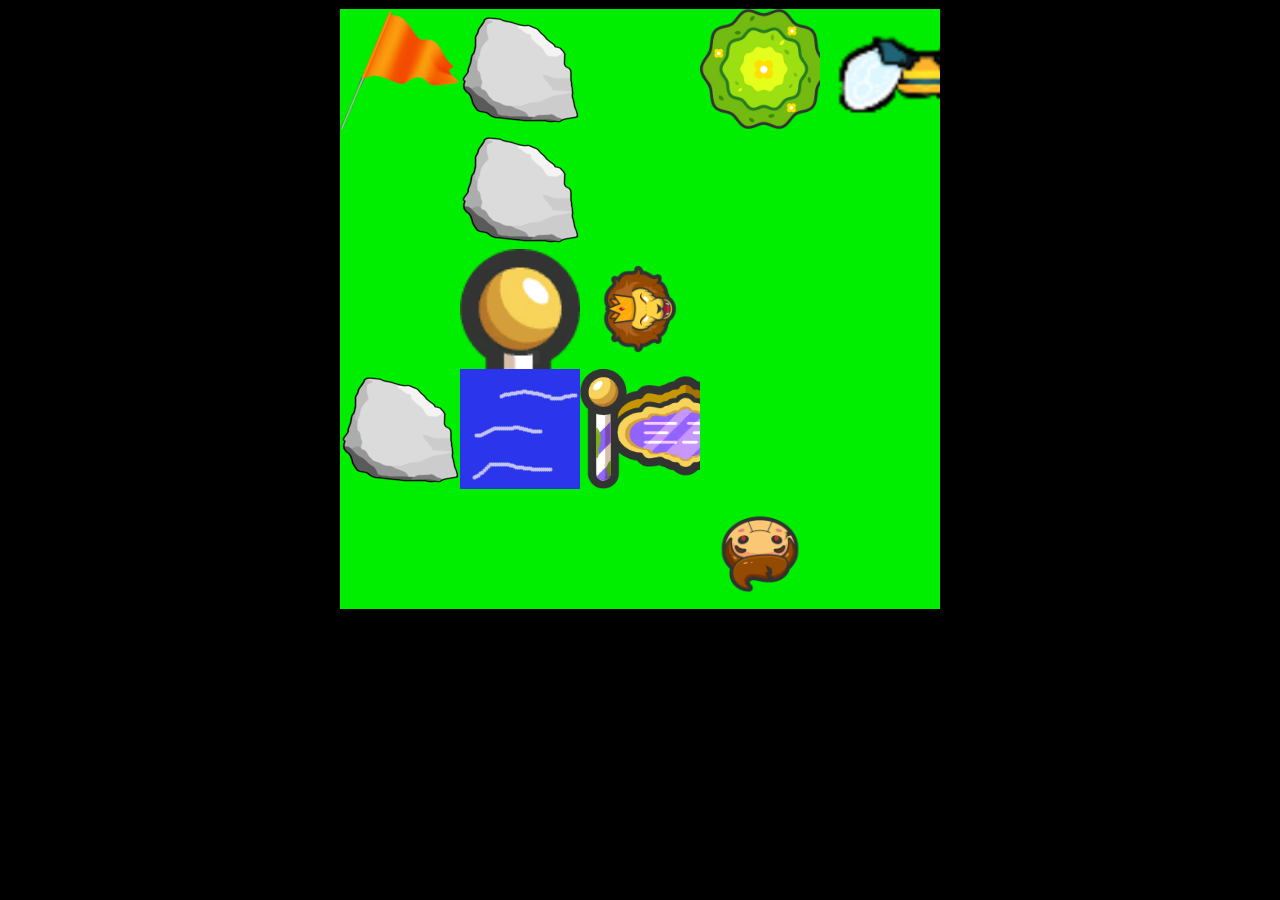
<file: Adventure/index.html>
<!DOCTYPE html>
  <html lang="en">
  <head>
    <meta charset="utf-8">
    <title>Albert and Simon's Adventure</title>
    
    <!-- include an external style sheet -->
    <link rel="stylesheet" href="AS.css">  
    
   
    
  </head>
  
  <body>
    <div id="gameBoard"> 
		<div></div>
		<div></div>
		<div></div>
		<div></div>
		<div></div>
		
		<div></div>
		<div></div>
		<div></div>
		<div></div>
		<div></div>
		
		<div></div>
		<div></div>
		<div></div>
		<div></div>
		<div></div>
		
		<div></div>
		<div></div>
		<div></div>
		<div></div>
		<div></div>
		
		<div></div>
		<div></div>
		<div></div>
		<div></div>
		<div></div>
		
		
	</div>
	
	<div class="message" id = "lose">You Lose</div>
	<div class="message" id = "levelup">Next Level...</div>
	
	<script src="AS.js"></script>
  </body>
  
</html>
</file>
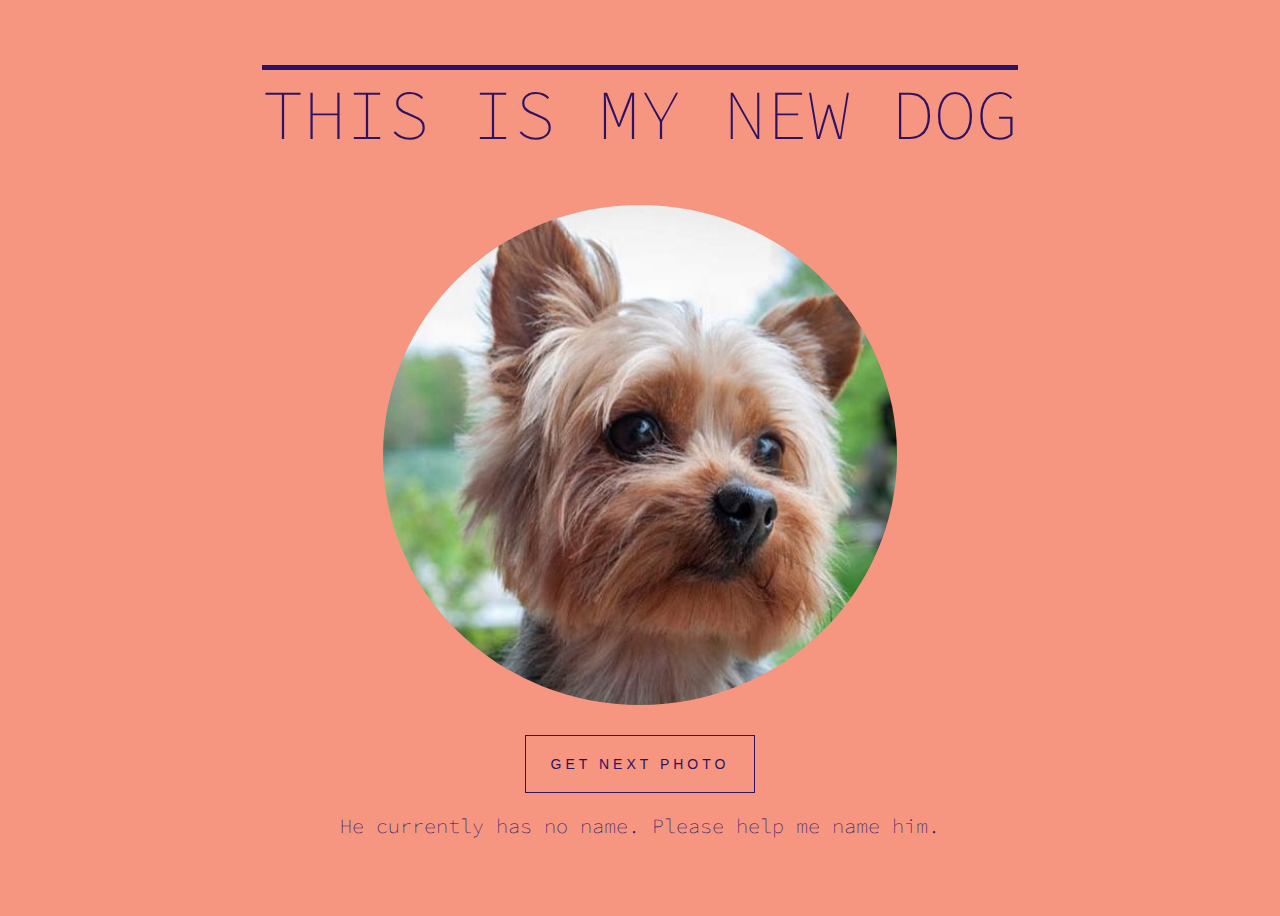
<file: Excersise 1/index.html>
<!DOCTYPE html>
<html lang="en">
<head>
	<title>I love dogs</title>
	<link rel="stylesheet" type="text/css" href="app.css"> 
</head>
<body>
	<section id="container">
		<h1>This is my new dog</h1>

		<img src="imgs/dog.jpg" alt= dog>


		<button> Get Next Photo </button> 
		<p>He currently has no name. Please help me name him.<p>
	</section>
	<script type="text/javascript" src="app.js"></script>
</body>
</html>
</file>
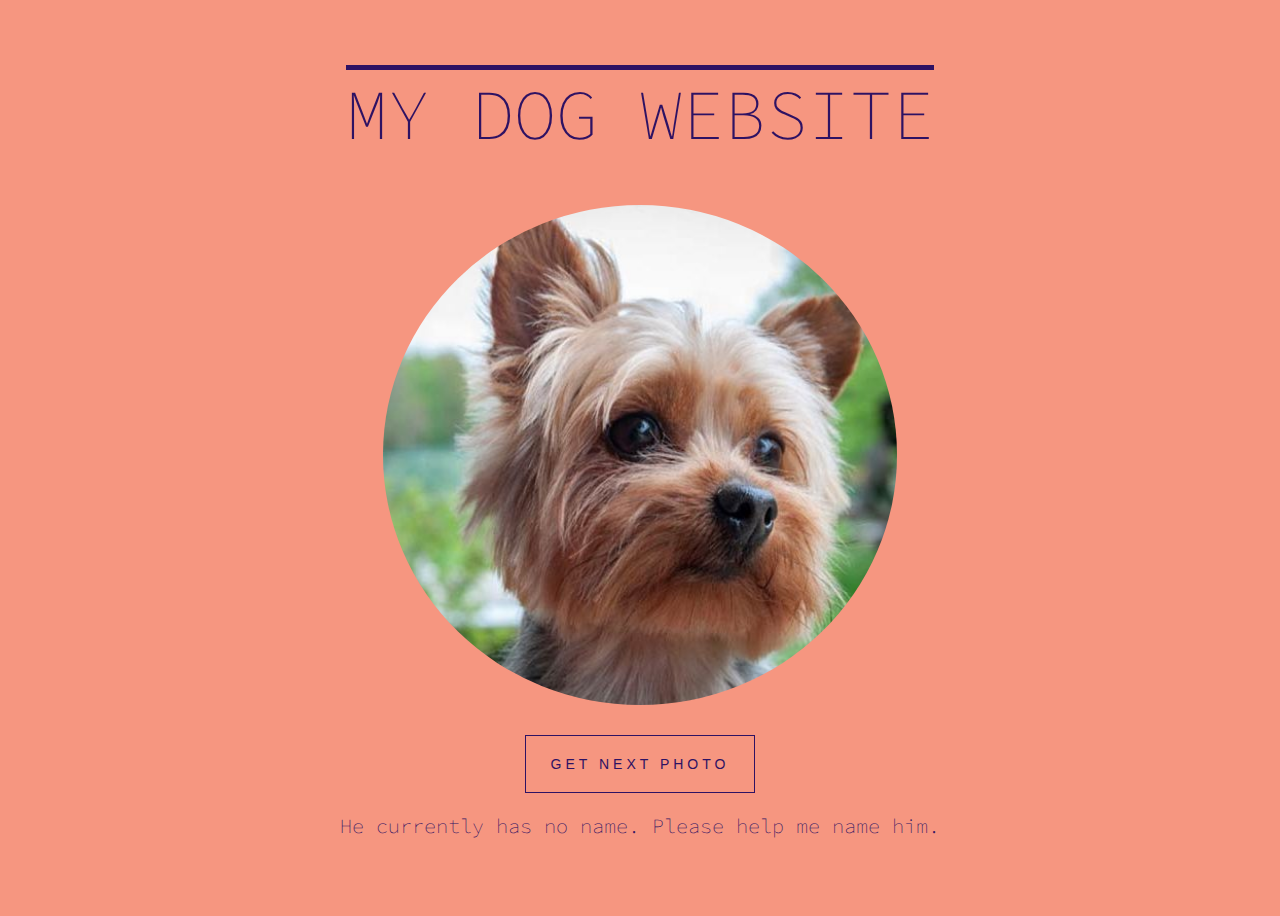
<file: exercise1/index.html>
<!DOCTYPE html>
<html lang="en">
<head>
	<title>Dog Website</title>
	<link rel="stylesheet" type="text/css" href="app.css"> 
</head>
<body>
	<section id="container">
		<h1>My Dog Website</h1>

		<img src="imgs/dog.jpg" alt= dog>


		<button> Get Next Photo </button> 
		<p>He currently has no name. Please help me name him.<p>
	</section>
	<script type="text/javascript" src="app.js"></script>
</body>
</html>
</file>
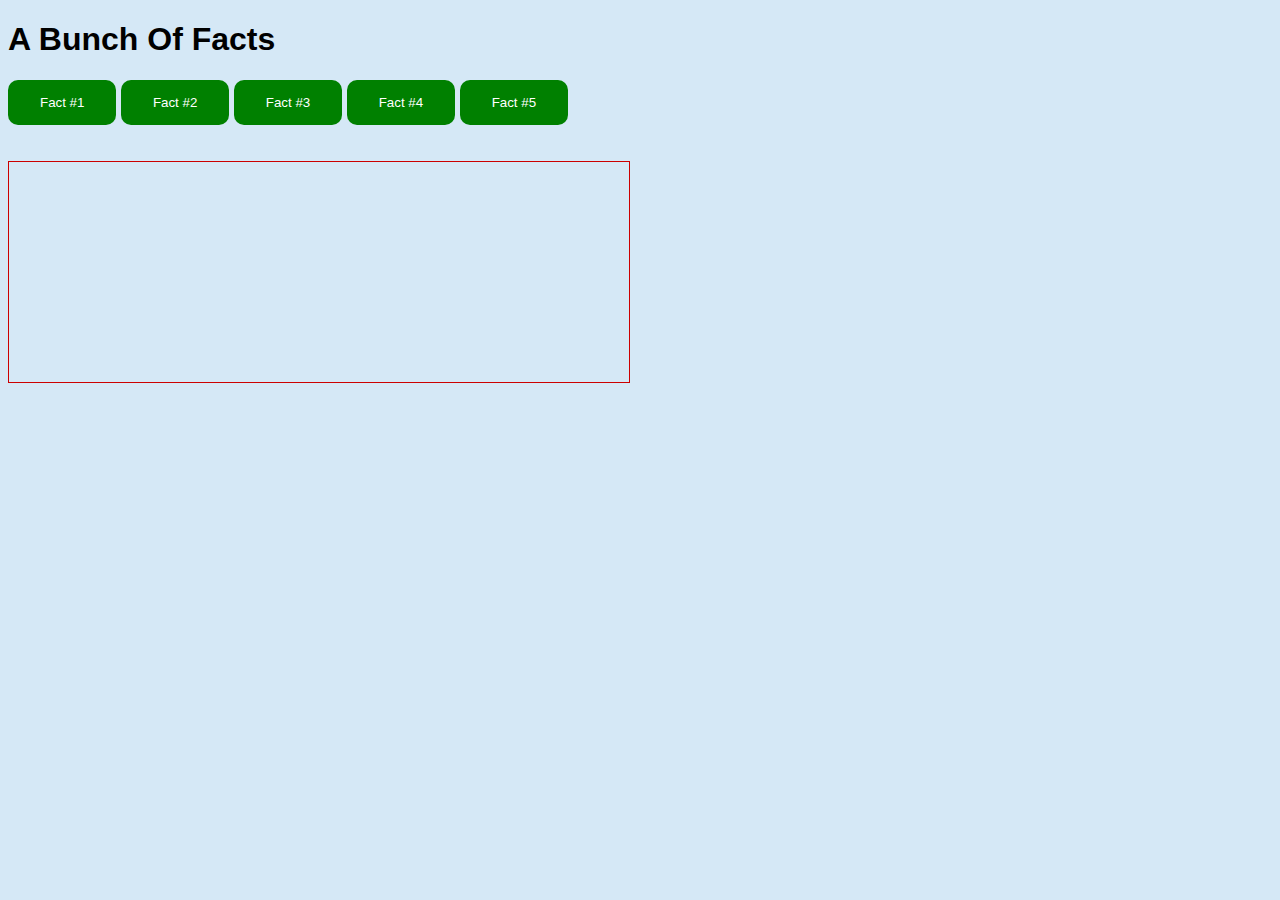
<file: Exercise6/index.html>
<!DOCTYPE html>
  <html lang="en">
  <head>
    <meta charset="utf-8">
    <title>Facts Website</title>
    
    <!-- include an external style sheet -->
    <link rel="stylesheet" href="style.css">  
    
    <!-- include an external JavaScript file -->
    <script src="jssampler.js"></script>
  </head>
  
  <body>
    
    <h1>A Bunch Of Facts</h1>
	
	<button class="button" type="button" onclick="changeDisplay('The scientific term for brain freeze is “sphenopalatine ganglioneuralgia”.')">Fact #1</button>
	<button class="button" type="button" onclick="changeDisplay('The only letter that doesn’t appear on the periodic table is J.')">Fact #2</button>
	<button class="button" type="button" onclick="changeDisplay('In 2006, a Coca-Cola employee offered to sell Coca-Cola secrets to Pepsi. Pepsi responded by notifying Coca-Cola.')">Fact #3</button>
	<button class="button" type="button" onclick="changeDisplay('There were two AI chatbots created by Facebook to talk to each other, but they were shut down after they started communicating in a language they made for themselves.')">Fact #4</button>
	<button class="button" type="button" onclick="changeDisplay('A single strand of Spaghetti is called a Spaghetto')">Fact #5</button>
	<br><br><br>
	
	<div id="output"></div>
  </body>
  
</html>
</file>
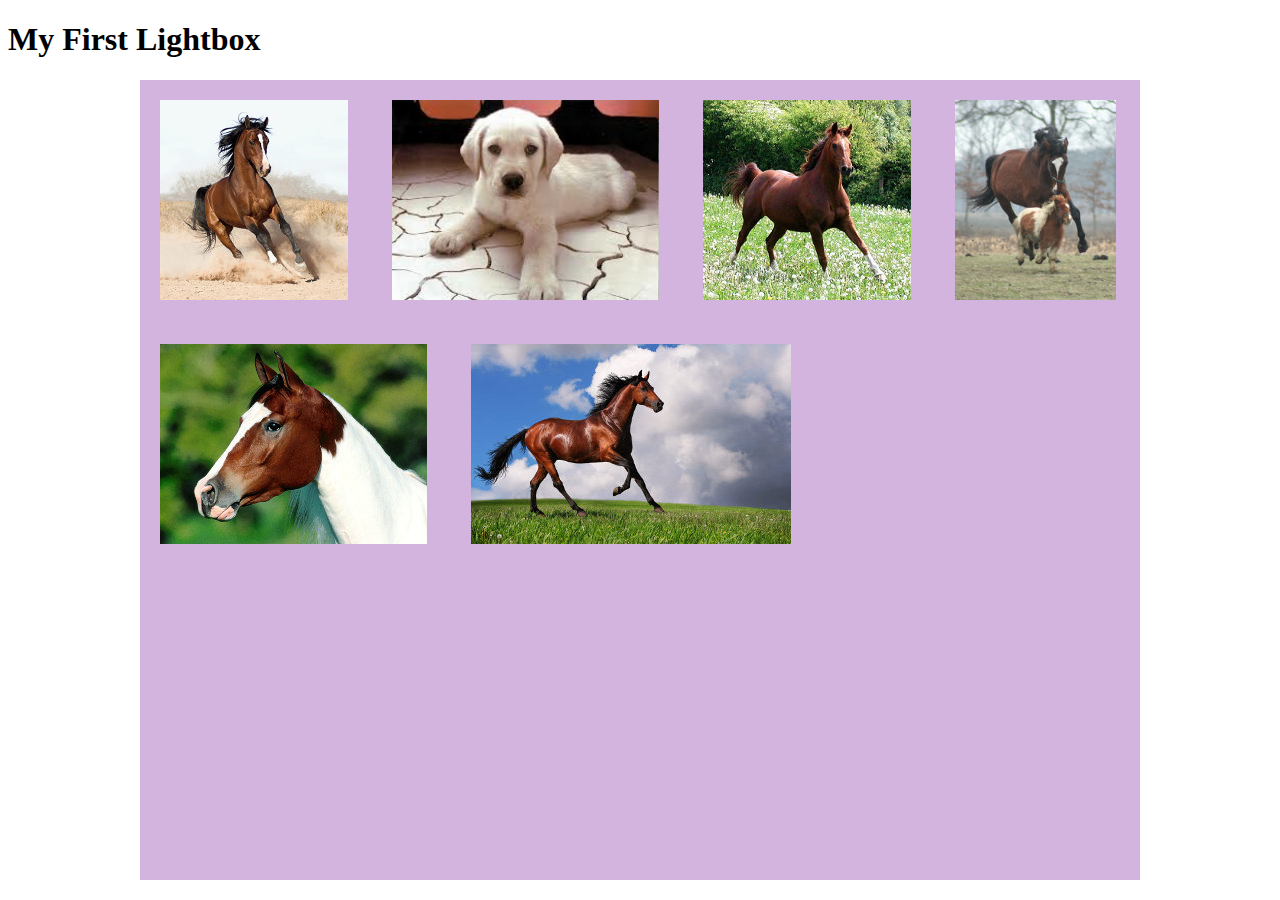
<file: Exercise7/index.html>
<!DOCTYPE html>
<html lang="en">
  <head>
    <meta charset="utf-8">
    <title>Lightbox Exercise</title>
    <link rel="stylesheet" href="lightbox.css">
    <script src="lightbox.js"></script>
  </head>
  <body>
    <!-- page content -->
    <h1>My First Lightbox</h1>
	
	<div id="main">
	<img class="thumb" src="images/arabian-thumb.jpg"
	alt = "Bay arabian cantering"
	onclick="displayLightBox('arabian.jpg','Bay arabian cantering')">
	
	
		<img class="thumb" src="images/dog-thumb.jpg" alt = "Yellow Dog Puppy"
				onclick="displayLightBox('dog.jpg','Yellow Dog Puppy')">
				
				<img class="horse" src="images/horse-thumb.jpg" alt = "Brown Horse"
				onclick="displayLightBox('horse.jpg','Brown Horse')">
				
				<img class="horse" src="images/horseandpony-thumb.jpg" alt = "Horse and Pony"
				onclick="displayLightBox('horseandpony.jpg','Horse and Pony')">
				
				<img class="horse" src="images/pinto-thumb.jpg" alt = "Brown and White Horse"
				onclick="displayLightBox('pinto.jpg','Brown and White Horse')">
				
				<img class="horse" src="images/tb-thumb.jpg" alt = "Brown Horse"
				onclick="displayLightBox('tb.jpg','Brown Horse')">

	</div>
	
	
	
	
	<div id= "lightbox" class="hidden"></div>
	
	<div id="positionBigImage">
	
	<div id="boundaryBigImage" class="hidden">
		<img id="x" src="images/x.png" alt ="close" onclick="displayLightBox('','')">
		<img id="bigImage" src="images/arabian.jpg" alt="Bay arabian cantering">
	</div>
	
	</div>
	

 
 </body>
</html>
</file>
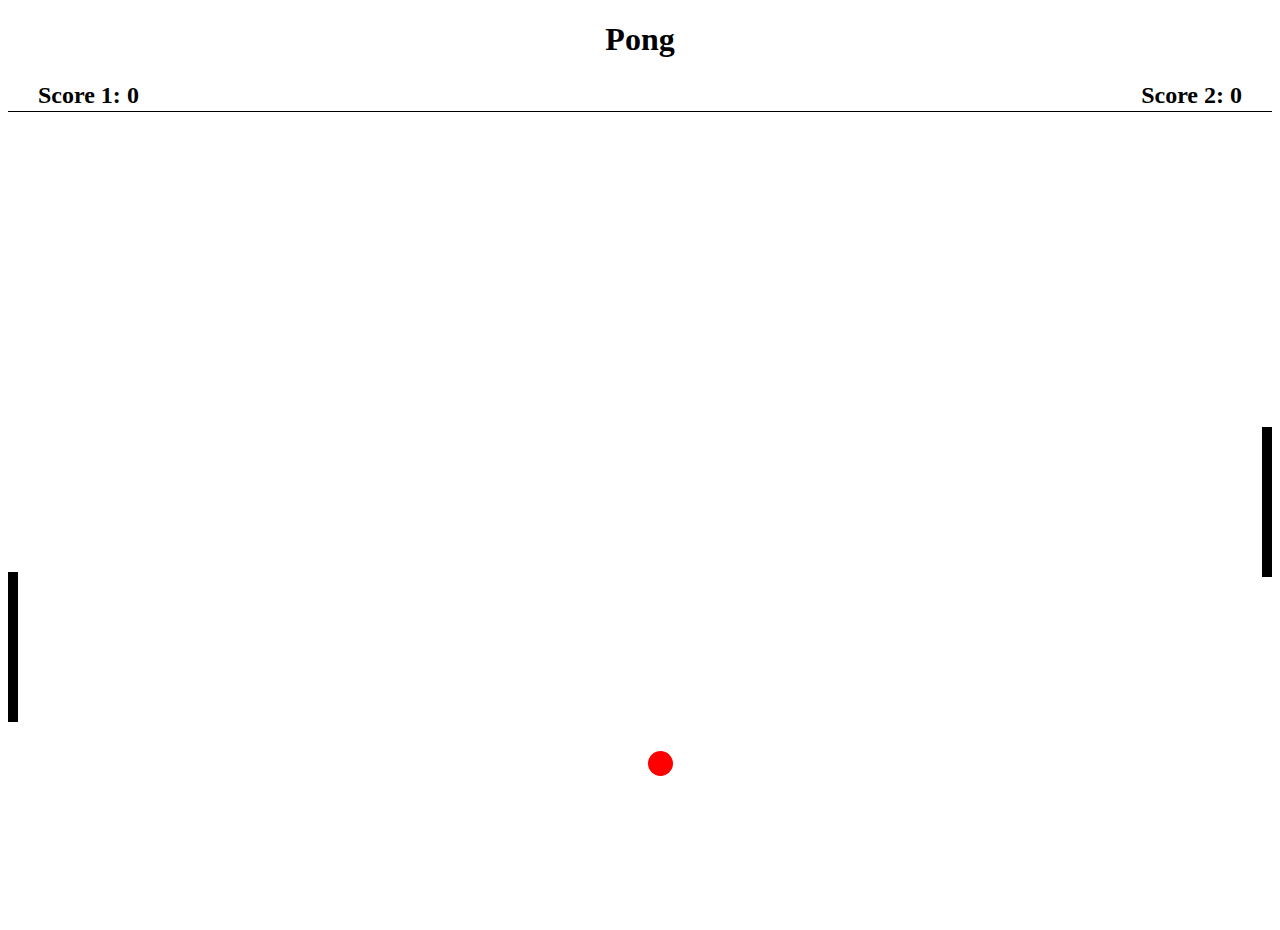
<file: Pong/index.html>
<!DOCTYPE html>
  <html lang="en">
  <head>
    <meta charset="utf-8">
    <title>Pong</title>
    
    <!-- include an external style sheet -->
    <link rel="stylesheet" href="pong.css">  
    

  </head>
  
  <body>
    
	<div id = "header">
	<h1 id = "title">Pong</h1>
	<h2 id = "left">Score 1: <span id "score1">0</span></h2>
	<h2 id = "right">Score 2: <span id "score2">0</span></h2>
	</div>
	
	<div id = "gameBoard">
	<div id="paddle1" class="paddle"">
	</div>
	
	<div id="ball">
	</div>
	
	<div id="paddle2" class="paddle">
	</div>

	</div>
	
	
	
	
	
	
	
	
	
	<!-- include an external JavaScript file -->
    <script src="pong.js"></script>
  </body>
  
</html>
</file>
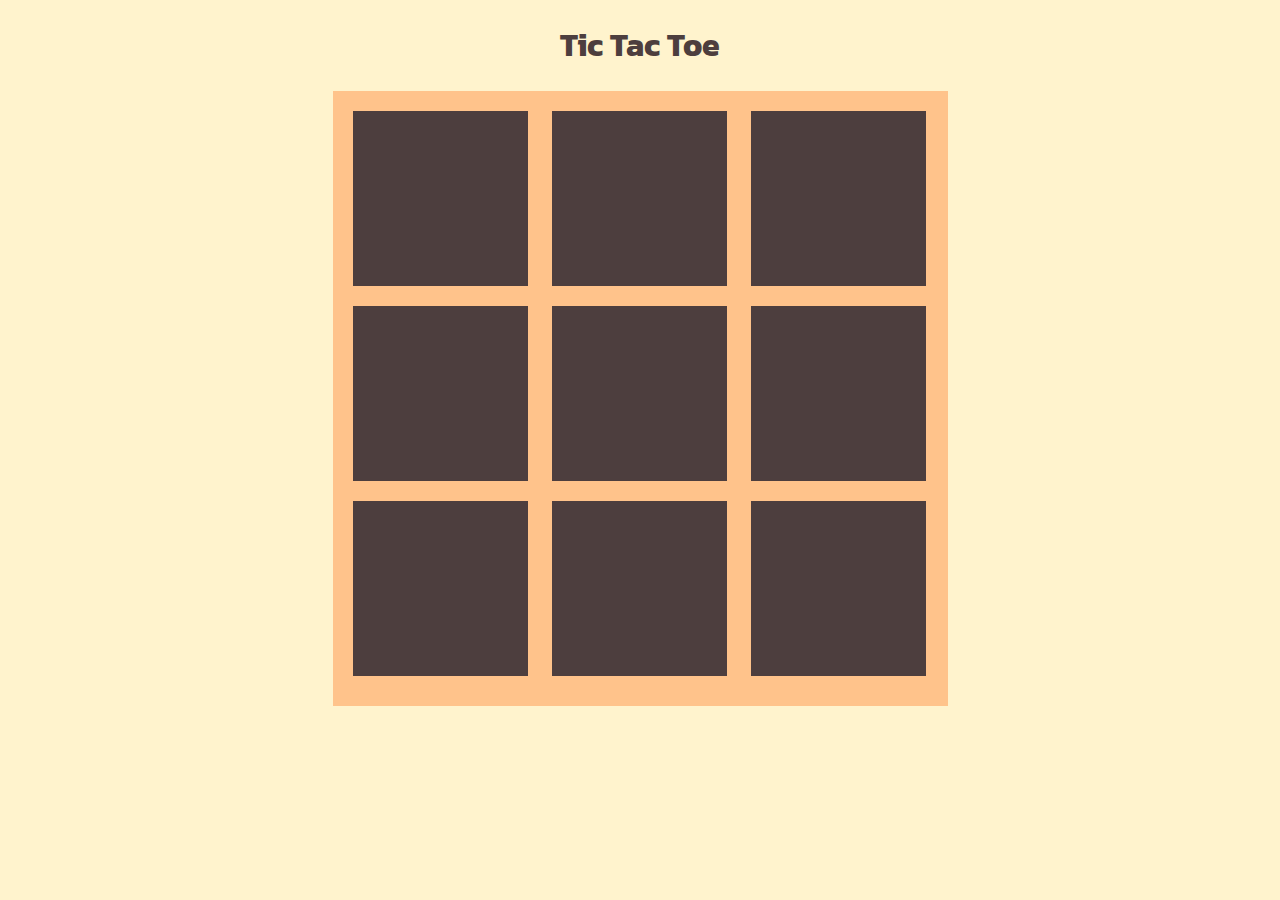
<file: TicTacToe/index.html>
<!DOCTYPE html>
  <html lang="en">
  <head>
    <meta charset="utf-8">
    <title>Tic Tac Toe</title>
    
    <!-- include an external style sheet -->
    <link rel="stylesheet" href="tictactoe.css">  
    
    <!-- include an external JavaScript file -->
    <script src="tictactoe.js"></script>
  </head>
  
  <body>
    
	<h1 class= "titletext">Tic Tac Toe</h1>
    <div id ="main">
	<div id="one" class="box" onclick="playerTakeTurn(this)"></div>
	<div id="two" class="box" onclick="playerTakeTurn(this)"></div>
	<div id="three" class="box" onclick="playerTakeTurn(this)"></div>
	<br>
	<div id="four" class="box" onclick="playerTakeTurn(this)"></div>
	<div id="five" class="box" onclick="playerTakeTurn(this)"></div>
	<div id="six" class="box" onclick="playerTakeTurn(this)"></div>
	<br>
	<div id="seven" class="box" onclick="playerTakeTurn(this)"></div>
	<div id="eight" class="box" onclick="playerTakeTurn(this)"></div>
	<div id="nine" class="box" onclick="playerTakeTurn(this)"></div>

	</div>
	
	<div id= "lightbox" class= "hidden"></div>
	
	<div id = "positionMessage">
	   <div id = "boundaryMessage" class="hidden">
	   <img id = "x" src="images/x.png" alt="close" onclick= "continueGame()">
	   <h1 class= "titletext" id="message">Warning</h1>
	   <p class= "titletext" id="message2"></p>
	</div>
	</div>
  </body>
  
</html>
</file>
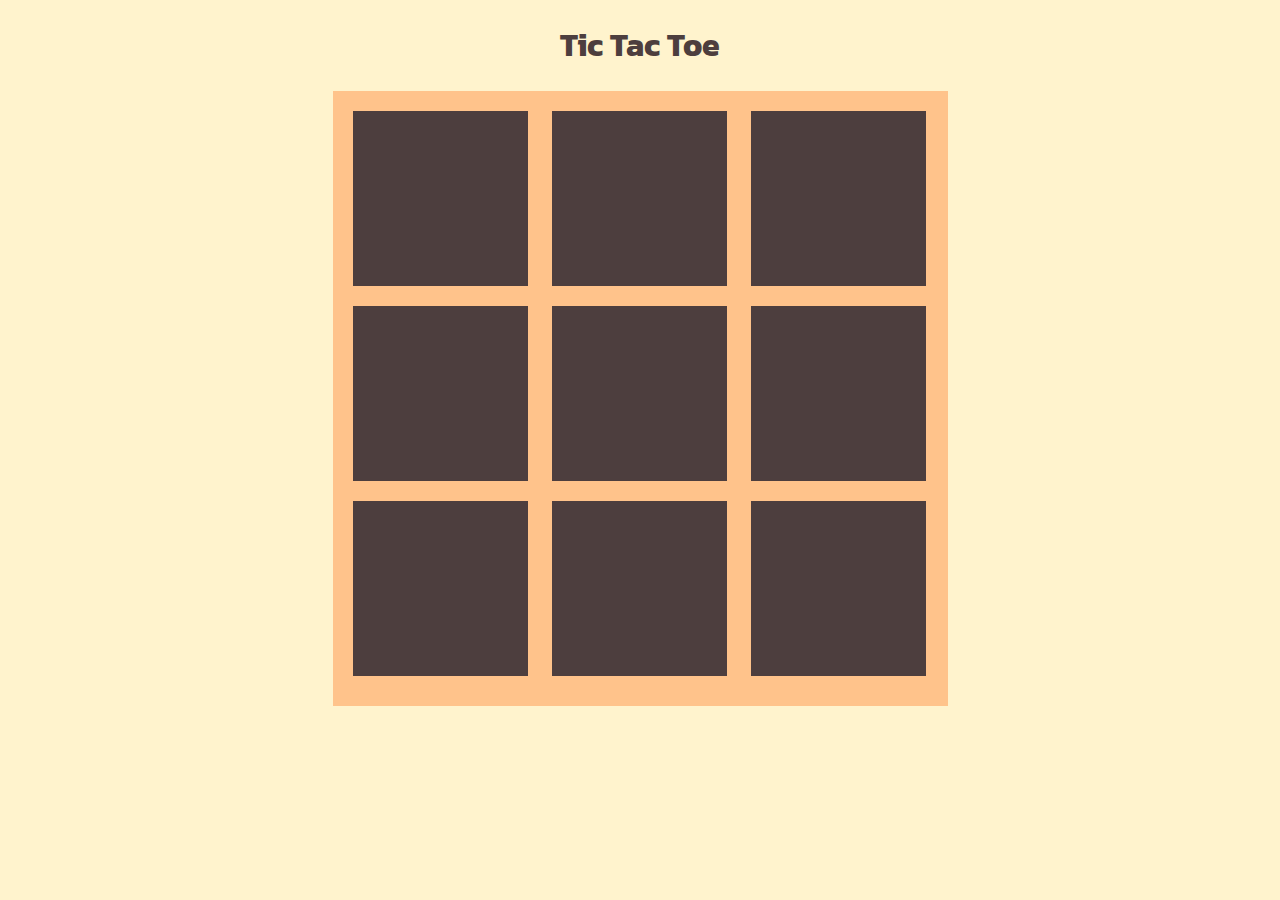
<file: TicTacToe2/index.html>
<!DOCTYPE html>
  <html lang="en">
  <head>
    <meta charset="utf-8">
    <title>Tic Tac Toe</title>
    
    <!-- include an external style sheet -->
    <link rel="stylesheet" href="tictactoe2.css">  
    
    <!-- include an external JavaScript file -->
    <script src="tictactoe2.js"></script>
  </head>
  
  <body>
    
	<h1 class= "titletext">Tic Tac Toe</h1>
    <div id ="main">
	<div id="one" class="box" onclick="playerTakeTurn(this)"></div>
	<div id="two" class="box" onclick="playerTakeTurn(this)"></div>
	<div id="three" class="box" onclick="playerTakeTurn(this)"></div>
	<br>
	<div id="four" class="box" onclick="playerTakeTurn(this)"></div>
	<div id="five" class="box" onclick="playerTakeTurn(this)"></div>
	<div id="six" class="box" onclick="playerTakeTurn(this)"></div>
	<br>
	<div id="seven" class="box" onclick="playerTakeTurn(this)"></div>
	<div id="eight" class="box" onclick="playerTakeTurn(this)"></div>
	<div id="nine" class="box" onclick="playerTakeTurn(this)"></div>

	</div>
	
	<div id = "controls" class="hidden">
		<button id="newbutton" onclick="newGame()">Start New Game</button>
	</div>
	<div id= "lightbox" class= "hidden"></div>
	
	<div id = "positionMessage">
	   <div id = "boundaryMessage" class="hidden">
	   <img id = "x" src="images/x.png" alt="close" onclick= "continueGame()">
	   <h1 class= "titletext" id="message">Warning</h1>
	   <p class= "titletext" id="message2"></p>
	</div>
	</div>
  </body>
  
</html>
</file>
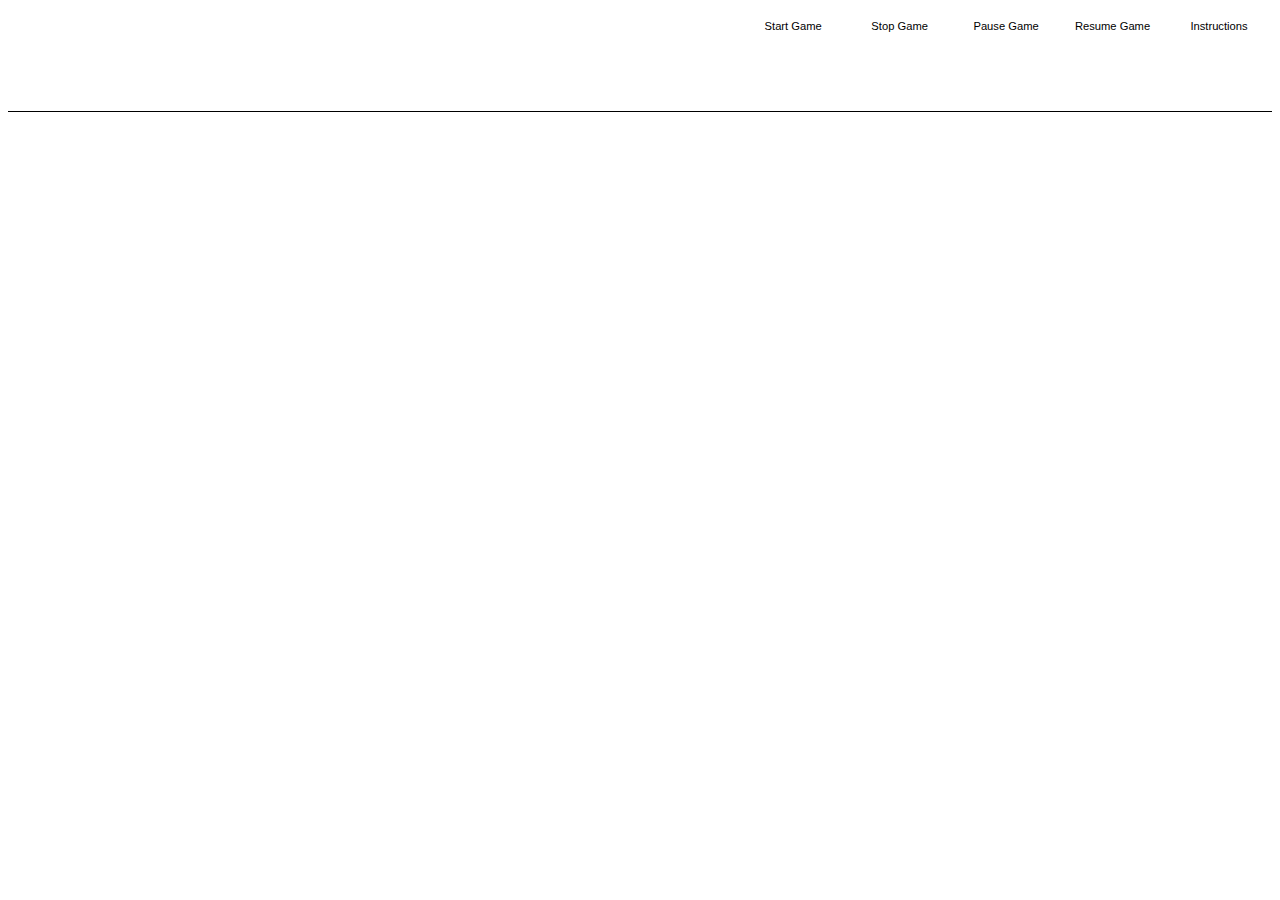
<file: Pong/Pong/index.html>
<!DOCTYPE html>
  <html lang="en">
  <head>
    <meta charset="utf-8">
	<link rel='icon' href='favicon.ico' type='image/x-icon'>
    <title>Pong</title>
    
    <!-- include an external style sheet -->
    <link rel="stylesheet" href="pong.css">  
    

  </head>
  
  <body>
    
	
	<div id = "controlpanel">
		<div onclick ="startGame()" id = "start" class= "controls">
		Start Game</div>
		<div onclick ="stopGame()" id = "stop" class= "controls">
		Stop Game</div>
		<div onclick ="pauseGame()" id = "pause" class= "controls">
		Pause Game</div>
		<div onclick ="resumeGame()" id = "resume" class= "controls">
		Resume Game</div>
		<div onclick ="Instructions()" id = "resume" class= "controls">
		Instructions</div>
	</div>
	
	<div id = "header">
	<h1 id = "title">Pong</h1>
	<h2 id= "left">Score 1: <span id= "score1">0</span></h2>
	<h2 id= "right">Score 2: <span id= "score2">0</span></h2>

	</div>
	
	<div id = "gameBoard">
	<div id="paddle1" class="paddle">
	</div>
	
	<div id= "ball">
	</div>
	
	<div id="paddle2" class="paddle">
	</div>

	</div>
	
	<div id = "positionMessage">
	   <div id = "boundaryMessage" class="hidden">
	   <img id = "x" src="images/x.png" alt="close" onclick= "continueGame()">
	   <h1 class= "titletext" id="message"></h1>
	   <p class= "titletext" id="message2"></p>
	</div>
	</div>
	 
	
	
	
	
	
	
	<!-- include an external JavaScript file -->
    <script src="pong.js"></script>
  </body>
  
</html>
</file>
<file: Adventure/AS.css>
body {
	background-color: black;
}

#gameBoard {
	border: 1px solid black;
	display: grid;
	grid-template-columns: 120px 120px 120px 120px 120px;
	grid-template-rows: 120px 120px 120px 120px 120px;
	justify-content:center;
	width:600px;
	height:600px;
	
	margin-left:auto;
	margin-right:auto;
}

#gameBoard div{
  background-color:#00EE00;
  background-repeat: no-repeat;
  background-size:cover;
	
}

.message {
 display:none;
 position:fixed;
 top:0px;
 left:0px; 
 width:100%;
 height:100%;
 background-color:rgba(0,0,0,0.8);
 color:white;
 font-family:Verdana,sans-serif;
 font-size:8em;
 vertical-align:top;
 text-align:center;
 line-height:100vh;

}

.boyup {
  background-image: url("images/boyup.png");
}

.boydown {
  background-image: url("images/boydown.png");
}

.boyleft {
  background-image: url("images/boyleft.png");
}

.boyright {
  background-image: url("images/boyright.png");
}

.boywingsup {
  background-image: url("images/boywingsup.png");
}

.boywingsright {
  background-image: url("images/boywingsright.png");
}

.boywingsdown {
  background-image: url("images/boywingsdown.png");
}

.boywingsleft {
  background-image: url("images/boywingsleft.png");
}

.bush {
  background-image: url("images/BushDark.png");
}

.bushlight {
  background-image: url("images/Bush1.png");
}

.flag {
  background-image: url("images/flag.png");
}

.lionup {
  background-image: url("images/KLup.png");
}

.liondown {
  background-image: url("images/KLdown.png");
}

.lionleft {
  background-image: url("images/KLleft.png");
}

.lionright {
  background-image: url("images/KLright.png");
}

.lionjump {
  background-image: url("images/KLjump.png");
}

.water {
  background-image: url("images/water.png");
}

.fencetop {
  background-image: url("images/fencetop.png");
}

.fenceside {
  background-image: url("images/sidefence.png");

}

.wings {
  background-image: url("images/wings.png");
}

.rock {
  background-image: url("images/rock.png");
}

.tree {
  background-image: url("images/tree.png");
}

.bridge {
  background-image: url("images/bridge.png");
}
</file>
<file: Excersise 1/app.css>
/*Write your CSS in here*/
@import url(https://fonts.googleapis.com/css?family=Source+Code+Pro:200,300,400,500,600,700,900);

h1 {
	
	font-weight: 200;
	font-size: 70px;
	text-transform: uppercase;
	border-top: 5px solid;
}

body{
	background-color: #F69680;
	color: #2E1263;
	font-family: "Source Code Pro";
	font-weight: 200;
}

img {
	height: 500px;
	border-radius: 50%;
}

#container{
	display:flex;
	flex-direction: column;
	align-items: center;
	justify-content: center;
	height: 100vh;
}

button{
	margin: 30px auto 0;
	padding: 20px 25px;
	background-color: #F69680;
	color: #2E1263;
	font-size: 14px;
	text-align: center;
	border: 1px solid #2E1263;
	text-transform: uppercase;
	text-decoration: none;
	letter-spacing: 4px;
	outline: none;
}

button:hover{
	transition: 0.3s;
	background-color:#2E1263;
	color:#F69680;
	text-decoration: underline;
	
}

p{
	font-size:20px;
}
</file>
<file: exercise1/app.css>
/*Write your CSS in here*/
@import url(https://fonts.googleapis.com/css?family=Source+Code+Pro:200,300,400,500,600,700,900);

h1 {
	
	font-weight: 200;
	font-size: 70px;
	text-transform: uppercase;
	border-top: 5px solid;
}

body{
	background-color: #F69680;
	color: #2E1263;
	font-family: "Source Code Pro";
	font-weight: 200;
}

img {
	height: 500px;
	border-radius: 50%;
}

#container{
	display:flex;
	flex-direction: column;
	align-items: center;
	justify-content: center;
	height: 100vh;
}

button{
	margin: 30px auto 0;
	padding: 20px 25px;
	background-color: #F69680;
	color: #2E1263;
	font-size: 14px;
	text-align: center;
	border: 1px solid #2E1263;
	text-transform: uppercase;
	text-decoration: none;
	letter-spacing: 4px;
	outline: none;
}

button:hover{
	transition: 0.3s;
	background-color:#2E1263;
	color:#F69680;
	text-decoration: underline;
	
}

p{
	font-size:20px;
}
</file>
<file: Exercise6/style.css>
body {
	background-color: #d5e8f6;
	font-family: Vendana, sans-serif;
}

#output{
	width: 600px;
	height: 200px;
	border: thin solid #CC0000;
	padding: 10px;
}

.button{
  color:white;
  background-color: green;
  border:none;
  padding:15px 32px;
  font-family: Verda, sans-serif;
  border-radius: 10px;
  transition-duration: 0.4s
 	
}

.button:hover{
	
background-color: black;

}
</file>
<file: Pong/pong.css>
#gameBoard{
  width:100%;
  height:90vh;
  background-color:white;
  position:relative;	
	
}



#header{
  width:100%;
  height:10vh;
  background-color:white;
  border-bottom:thin solid black;
  position:relative;	
	
}

#header h2 {
  position:absolute;	
  bottom: 0px;
  margin-bottom:2px;	
	
}

#header #left{
  left:30px;	
}

#header #right{
  right:30px;	
}



#title {
  text-align:center;	

}

.paddle{
  width:10px;
  height:150px;
  background-color:black;

}

#paddle1 {
  position:absolute;
  left:0px;
  top:460px;  

}

#paddle2 {
  position:absolute;
  right:0px;
  top:35vh;  

}

#ball {
  position:absolute;
  left:50vw;
  top:50vh;
  width:25px;
  height:25px;
  background-color:red;
  border-radius:50%;
	
	
}
</file>
<file: TicTacToe/tictactoe.css>
/*

https://colorhunt.co/palette/179946 
#4d3e3e - brown
#fff3cd - off white
#ffc38b - light peach
#ff926b - peach

*/
@import url('https://fonts.googleapis.com/css2?family=Kanit:wght@600&display=swap');

.titletext{
	text-align: center; 
	color:#4d3e3e;
	font-family: 'Kanit', Arial, sans-serif;
}
.box {
	height: 175px;
	width: 175px;
	background-color:#4d3e3e;
	display:inline-block;
	margin:10px;
	vertical-align:top;
	text-align: center;
	line-height: 175px;
	font-size:100px;
	color:#fff3cd;
}
#main {
	position:relative;
	margin-left:auto;
	margin-right:auto;
	height:595px;
	width:595px;
	background-color:#ffc38b;
	padding: 10px;
	
}

body {
	background-color:#fff3cd;
}

#lightbox {
	position:fixed;
	top:0px;
	left:0px;
	width:100%;
	height:100%;
	background-color:rgba(0,0,0,0.7); 
}

#x{
	position:absolute;
	top:0px;
	right:0px;
}

.hidden {
	display:none;
}

.unhidden{
	display:block;
}

#positionMessage{
	position:absolute;
	top:45px;
	left:0px;
	width:100%;
}

#boundaryMessage{
	position:relative;
	margin-left:auto;
	margin-right:auto;
	width: 600px;
	height:200px;
	background-color:rgba(255,255,255,0.9);
	z-index:1;
	padding:30px;
	border:thick solid #4d3e3e;
}
</file>
<file: TicTacToe2/tictactoe2.css>
/*

https://colorhunt.co/palette/179946 
#4d3e3e - brown
#fff3cd - off white
#ffc38b - light peach
#ff926b - peach

*/
@import url('https://fonts.googleapis.com/css2?family=Kanit:wght@600&display=swap');

.titletext{
	text-align: center; 
	color:#4d3e3e;
	font-family: 'Kanit', Arial, sans-serif;
}
.box {
	height: 175px;
	width: 175px;
	background-color:#4d3e3e;
	display:inline-block;
	margin:10px;
	vertical-align:top;
	text-align: center;
	line-height: 175px;
	font-size:100px;
	color:#fff3cd;
}
#main {
	position:relative;
	margin-left:auto;
	margin-right:auto;
	height:595px;
	width:595px;
	background-color:#ffc38b;
	padding: 10px;
	
}

body {
	background-color:#fff3cd;
}

#lightbox {
	position:fixed;
	top:0px;
	left:0px;
	width:100%;
	height:100%;
	background-color:rgba(0,0,0,0.7); 
}

#x{
	position:absolute;
	top:0px;
	right:0px;
}

.hidden {
	display:none;
}

.unhidden{
	display:block;
}

#positionMessage{
	position:absolute;
	top:45px;
	left:0px;
	width:100%;
}

#boundaryMessage{
	position:relative;
	margin-left:auto;
	margin-right:auto;
	width: 600px;
	height:200px;
	background-color:rgba(255,255,255,0.9);
	z-index:1;
	padding:30px;
	border:thick solid #4d3e3e;
}

#controls {
  position: fixed;
  top:0px;
  left:0px;
  width:100%;
  height:100%;	
}

#newbutton {
  position:absolute;
  top:15px;
  right:15px; 
  height:40px;
  width:100px;
  background-color:#ffc38b;
  color:#4d3e3e;
	
}
</file>
<file: Pong/Pong/pong.css>
body {
	font-family:Verdana, sans-serif;
	background-image: url("https://i.pinimg.com/originals/3b/b6/99/3bb699a2620826ae77334703e5609d35.jpg");
}


#gameBoard{
  width:100%;
  height:85vh;
  background-image: url("https://i.pinimg.com/originals/3b/b6/99/3bb699a2620826ae77334703e5609d35.jpg");
  position:relative;	
	
}



#header{
  width:100%;
  height:10vh;
    background-image: url("https://i.pinimg.com/originals/3b/b6/99/3bb699a2620826ae77334703e5609d35.jpg");
  border-bottom:thin solid black;
  position:relative;	
	
}

#header h2 {
  position:absolute;	
  bottom: 0px;
  margin-bottom:2px;
  color:white;
	
}

#header #left{
  left:30px;	
}

#header #right{
  right:30px;	
}



#title {
  text-align:center;
  color:white;  

}

.paddle{
  width:10px;
  background-color:white;
}

#paddle1 {
  position:absolute;
  left:0px;
  top:460px;  
  height:150px;

}

#paddle2 {
  position:absolute;
  right:0px;
  top:35vh;  
  height:150px;

}

#ball {
  position:absolute;
  left:50vw;
  top:50vh;
  width:25px;
  height:25px;
  background-color:white;
  border-radius:50%;
}




/***** Control Panel *****/

#controlpanel {
	position:absolute;
	top:10px;
	right:10px;
	z-index:1;
}

.controls {
	display:inline-block;
	padding:6px;
	width:90px;
	height:20px;
	background-color:white;
	color:black;
	vertical-align:top;
	text-align:center;
	line-height:20px;
	font-size:0.7em;
	border-radius:7px;
	
}


/***** End Control Panel *****/






/***** LightBox *****/

#lightbox {
	position:fixed;
	top:0px;
	left:0px;
	width:100%;
	height:100%;
	background-color:rgba(0,0,0,0.7); 
}

#x{
	position:absolute;
	top:0px;
	right:0px;
}

.hidden {
	display:none;
}

.unhidden{
	display:block;
}

#positionMessage{
	position:absolute;
	top:45px;
	left:0px;
	width:100%;
}

#boundaryMessage{
	position:relative;
	margin-left:auto;
	margin-right:auto;
	width: 600px;
	height:200px;
	background-color:rgba(255,255,255,0.9);
	z-index:1;
	padding:30px;
	border:thick solid #4d3e3e;
}

/***** End Lightbox *****/
</file>
